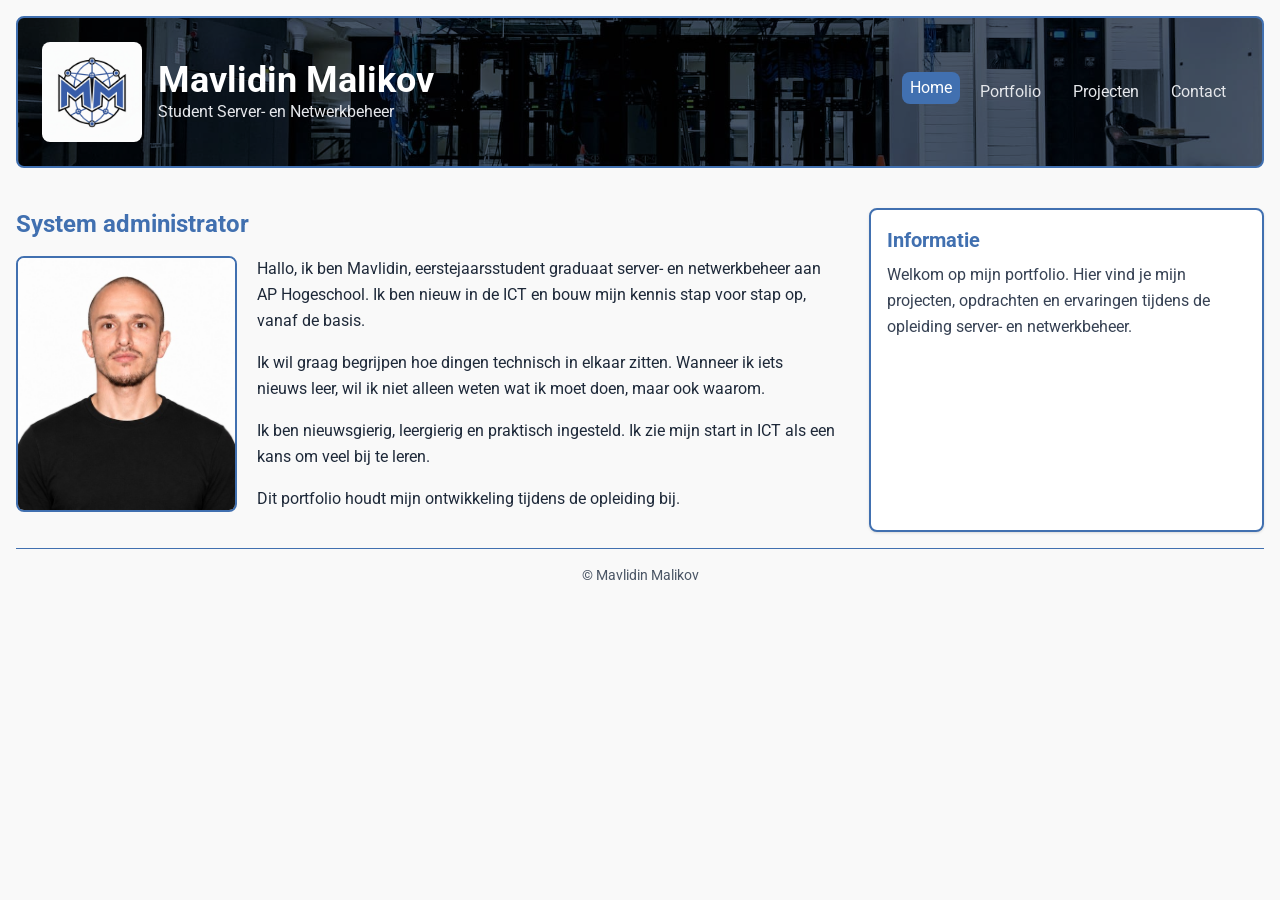
<file: index.html>
<!DOCTYPE html>
<html lang="nl-BE">
<head>
    <meta charset="UTF-8">
    <meta name="viewport" content="width=device-width, initial-scale=1.0">
    <title>Mavlidin Malikov - Mijn portfolio</title>
    <meta name="description" content="Portfolio van Mavlidin Malikov: een selectie van mijn projecten, inclusief contactgegevens voor samenwerkingen.">
    <link rel="preconnect" href="https://fonts.googleapis.com">
    <link rel="preconnect" href="https://fonts.gstatic.com" crossorigin>
    <link href="https://fonts.googleapis.com/css2?family=Roboto:wght@400;600&display=swap" rel="stylesheet">
    <link rel="stylesheet" href="css/tailwind.css">
    <link rel="stylesheet" href="css/style.css">
</head>

<body class="bg-wit text-gray-800">
    <div class="max-w-7xl mx-auto px-4 py-4">
        <header class="bg-[url(../assets/images/sfeerbeeld-1-serverkamer.jpg)] bg-cover bg-center bg-gray-600 bg-blend-multiply text-white p-6 rounded-lg mb-6 border-blauw-dik flex flex-wrap items-center justify-between">
            <div class="flex items-center gap-4">
                <img src="assets/images/logo.jpg" alt="Logo van Mavlidin Malikov." width="100" height="100" class="rounded-lg object-cover">
                <div>
                    <span class="text-2xl font-bold text-white md:text-4xl">Mavlidin Malikov</span>
                    <p class="text-gray-200">Student Server- en Netwerkbeheer</p>
                </div>
            </div>

            <input type="checkbox" id="menu-knop" class="peer sr-only">
            <label for="menu-knop" class="cursor-pointer mx-auto rounded-lg border-blauw-dik px-3 py-2 peer-focus-visible:outline-[#4170b0] peer-focus-visible:outline-offset-2 peer-focus-visible:outline-3 md:hidden">
                Menu
            </label>

            <nav aria-label="Hoofdmenu" class="hidden w-full peer-checked:block md:block md:w-auto mt-4 md:mt-0">
                <ul class="flex flex-col md:flex-row md:gap-2">
                    <li>
                        <a href="index.html" class="block px-2 py-1 rounded-lg bg-blauw text-white my-focus">Home</a>
                    </li>               
                    <li>
                        <a href="portfolio.html" aria-current="page" class="block px-3 py-2 rounded-lg text-gray-200 hover:bg-white-100 hover:text-white my-focus">Portfolio</a>
                    </li>
                    <li>
                        <a href="project.html" class="block px-3 py-2 rounded-lg text-gray-200 hover:bg-white-100 hover:text-white my-focus">Projecten</a>
                    </li>
                    <li>
                        <a href="contact.html" class="block px-3 py-2 rounded-lg text-gray-200 hover:bg-white-100 hover:text-white my-focus">Contact</a>
                    </li>
                </ul>
            </nav>
        </header>

        <div class="grid grid-cols-1 gap-8 py-4 md:grid-cols-3">
            <main class="md:col-span-2">
                <article>
                    <h1 class="text-2xl font-bold mb-4 blauw">
                        System administrator
                    </h1>
                    <div class="md:flex">
                        <img src="assets/images/professionele-foto.jpeg" alt="Portretfoto van Mavlidin Malikov." width="1200" height="800" class="border border-blauw-dik mr-5 mb-5 size-64 rounded-lg object-cover object-top">
                        <div>
                        <p class="mb-4 max-w-2xl leading-relaxed">
                            Hallo, ik ben Mavlidin, eerstejaarsstudent graduaat
                            server- en netwerkbeheer aan AP Hogeschool.
                            Ik ben nieuw in de ICT en bouw mijn kennis stap
                            voor stap op, vanaf de basis.
                        </p>
                        <p class="mb-4 max-w-2xl leading-relaxed">
                            Ik wil graag begrijpen hoe dingen technisch in
                            elkaar zitten. Wanneer ik iets nieuws leer,
                            wil ik niet alleen weten wat ik moet doen,
                            maar ook waarom.
                        </p>
                        <p class="mb-4 max-w-2xl leading-relaxed">
                            Ik ben nieuwsgierig, leergierig en praktisch ingesteld.
                            Ik zie mijn start in ICT als een kans om veel
                            bij te leren.
                        </p>
                        <p class="max-w-2xl leading-relaxed">
                            Dit portfolio houdt mijn ontwikkeling tijdens
                            de opleiding bij.
                        </p>
                    </div>
                    </div>
                </article>
            </main>

            <aside class="border-blauw-dik rounded-lg p-4 bg-white shadow-sm">
                <h2 class="font-bold mb-2 text-xl blauw">
                    Informatie
                </h2>
                <p class="leading-relaxed text-gray-700">
                    Welkom op mijn portfolio. Hier vind je mijn projecten, opdrachten en ervaringen tijdens de opleiding server- en netwerkbeheer.
                </p>
            </aside>
        </div>

        <footer class="border-t border-blauw py-4">
            <p class="text-gray-600 text-sm text-center">&copy; Mavlidin Malikov</p>
        </footer>
    </div>
</body>
</html>
</file>
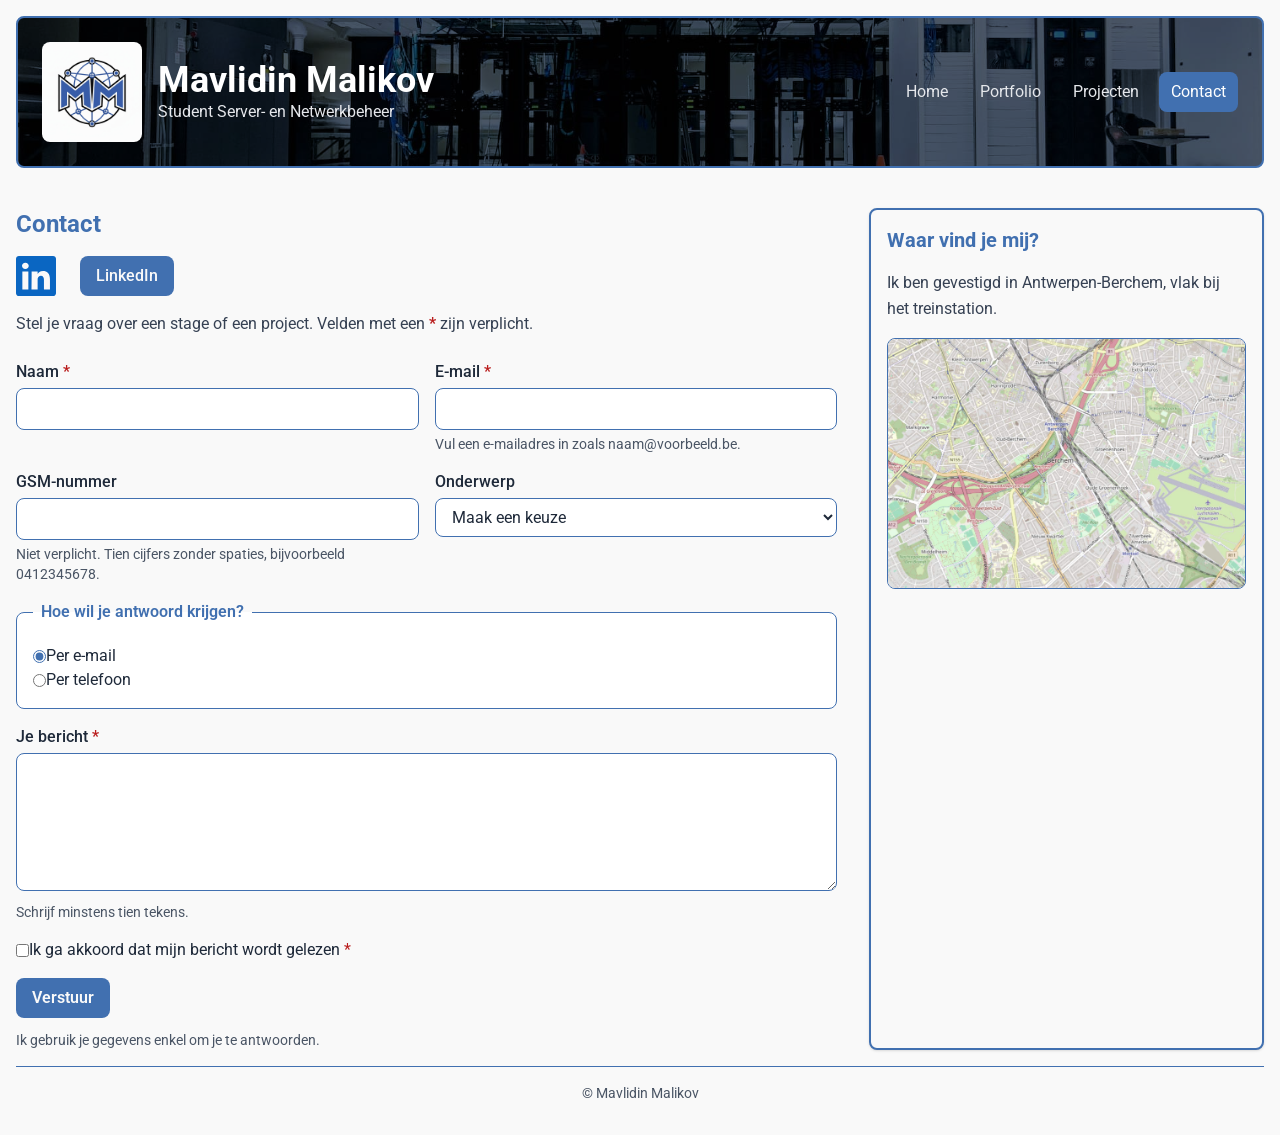
<file: contact.html>
<!DOCTYPE html>
<html lang="nl-BE">
<head>
    <meta charset="UTF-8">
    <meta name="viewport" content="width=device-width, initial-scale=1.0">
    <title>Mavlidin Malikov - Contactpagina</title>
    <meta name="description" content="Stuur mij eenvoudig een bericht via het onderstaande contactformulier. Ik hoor graag van je!">
    <link rel="preconnect" href="https://fonts.googleapis.com">
    <link rel="preconnect" href="https://fonts.gstatic.com" crossorigin>
    <link href="https://fonts.googleapis.com/css2?family=Roboto:wght@400;600&display=swap" rel="stylesheet">
    <link rel="stylesheet" href="css/tailwind.css">
    <link rel="stylesheet" href="css/style.css">
</head>

<body class="bg-wit text-gray-800">
    <div class="max-w-7xl mx-auto px-4 py-4">
        <header class="bg-[url(../assets/images/sfeerbeeld-1-serverkamer.jpg)] bg-cover bg-center bg-gray-600 bg-blend-multiply text-white p-6 rounded-lg mb-6 border-blauw-dik flex flex-wrap items-center justify-between">
            <div class="flex items-center gap-4">
                <img src="assets/images/logo.jpg" alt="Logo van Mavlidin Malikov." width="100" height="100" class="rounded-lg object-cover">
                <div>
                    <span class="text-2xl font-bold text-white md:text-4xl">Mavlidin Malikov</span>
                    <p class="text-gray-200">Student Server- en Netwerkbeheer</p>
                </div>
            </div>

            <input type="checkbox" id="menu-knop" class="peer sr-only">
            <label for="menu-knop" class="cursor-pointer mx-auto rounded-lg border-blauw-dik px-3 py-2 peer-focus-visible:outline-[#4170b0] peer-focus-visible:outline-offset-2 peer-focus-visible:outline-3 md:hidden">
                Menu
            </label>

            <nav aria-label="Hoofdmenu" class="hidden w-full peer-checked:block md:block md:w-auto mt-4 md:mt-0">
                <ul class="flex flex-col md:flex-row md:gap-2">
                    <li>
                        <a href="index.html" class="block px-3 py-2 rounded-lg text-gray-200 hover:bg-white/10 hover:text-white my-focus">Home</a>
                    </li>
                    <li>
                        <a href="portfolio.html" class="block px-3 py-2 rounded-lg text-gray-200 hover:bg-white/10 hover:text-white my-focus">Portfolio</a>
                    </li>
                    <li>
                        <a href="project.html" class="block px-3 py-2 rounded-lg text-gray-200 hover:bg-white/10 hover:text-white my-focus">Projecten</a>
                    </li>
                    <li>
                        <a href="contact.html" aria-current="page" class="block px-3 py-2 rounded-lg bg-blauw text-white my-focus">Contact</a>
                    </li>
                </ul>
            </nav>
        </header>

        <div class="grid grid-cols-1 gap-8 py-4 md:grid-cols-3">
            <main class="md:col-span-2">
                <h1 class="text-2xl font-bold mb-4 blauw">Contact</h1>

                <section class="mb-4">                   
                    <div class="flex items-center gap-6">
                        <img src="assets/images/linkedin.svg" alt="" width="40" height="40" class="size-6" aria-hidden="true">
                        <a href="https://www.linkedin.com/in/mavlidin-malikov-b8357b144/" target="_blank" rel="noopener noreferrer"
                            class="knop my-focus block px-4 py-2 rounded-lg font-medium">
                            LinkedIn <span class="sr-only">(opent in een nieuw tabblad)</span>
                        </a>
                    </div>
                </section>

                <p class="mb-6 text-gray-700">Stel je vraag over een stage of een project. Velden met een <span class="font-semibold rood">*</span> zijn verplicht.</p>

                <form  name="contact" method="POST" data-netlify="true" class="grid gap-4 md:grid-cols-2">
                    <div>
                        <label for="naam" class="block font-medium">Naam <span class="rood" aria-hidden="true">*</span></label>
                        <input type="text" id="naam" name="naam" autocomplete="name" required
                            class="veld my-focus mt-1 w-full rounded-lg bg-white px-3 py-2">
                    </div>

                    <div>
                        <label for="mail" class="block font-medium">E-mail <span class="rood" aria-hidden="true">*</span></label>
                        <input type="email" id="mail" name="email" autocomplete="email" required aria-describedby="mail-hulp"
                            class="veld my-focus peer mt-1 w-full rounded-lg bg-white px-3 py-2">
                        <p id="mail-hulp" class="mt-1 text-sm text-gray-600">Vul een e-mailadres in zoals naam@voorbeeld.be.</p>
                        <p class="mt-1 hidden text-sm font-semibold rood peer-user-invalid:block">Dit e-mailadres klopt niet. Vul het in zoals naam@voorbeeld.be.</p>
                    </div>

                    <div>
                        <label for="gsm" class="block font-medium">GSM-nummer</label>
                        <input type="tel" id="gsm" name="gsm" autocomplete="tel" pattern="04[0-9]{8}" title="Tien cijfers, beginnend met 04, zonder spaties" aria-describedby="gsm-hulp"
                            class="veld my-focus peer mt-1 w-full rounded-lg bg-white px-3 py-2">
                        <p id="gsm-hulp" class="mt-1 text-sm text-gray-600">Niet verplicht. Tien cijfers zonder spaties, bijvoorbeeld 0412345678.</p>
                        <p class="mt-1 hidden text-sm font-semibold rood peer-user-invalid:block">Dit nummer klopt niet. Schrijf het zonder spaties: 0412345678.</p>
                    </div>

                    <div>
                        <label for="onderwerp" class="block font-medium">Onderwerp</label>
                        <select name="onderwerp" id="onderwerp"
                            class="veld my-focus mt-1 w-full rounded-lg bg-white px-3 py-2">
                            <option value="">Maak een keuze</option>
                            <option value="stage">Stage</option>
                            <option value="project">Project</option>
                            <option value="vraag">Een vraag</option>
                        </select>
                    </div>

                    <fieldset class="rounded-lg border border-blauw  bg-white p-4 md:col-span-2">
                        <legend class="px-2 font-semibold blauw">Hoe wil je antwoord krijgen?</legend>
                        <div class="mt-1 flex items-center gap-2">
                            <input type="radio" name="antwoord" id="via-mail" value="mail" checked class="accent-blauw my-focus size-5">
                            <label for="via-mail">Per e-mail</label>
                        </div>
                        <div class="mt-2 flex items-center gap-2">
                            <input type="radio" name="antwoord" id="via-telefoon" value="telefoon" class="accent-blauw my-focus size-5">
                            <label for="via-telefoon">Per telefoon</label>
                        </div>
                    </fieldset>

                    <div class="md:col-span-2">
                        <label for="bericht" class="block font-medium">Je bericht <span class="rood" aria-hidden="true">*</span></label>
                        <textarea name="bericht" id="bericht" rows="5" required minlength="10" aria-describedby="bericht-hulp"
                            class="veld my-focus peer mt-1 w-full rounded-lg bg-white px-3 py-2"></textarea>
                        <p id="bericht-hulp" class="mt-1 text-sm text-gray-600">Schrijf minstens tien tekens.</p>
                        <p class="mt-1 hidden text-sm font-semibold rood peer-user-invalid:block">Je bericht is te kort. Schrijf minstens tien tekens.</p>
                    </div>

                    <div class="flex items-center gap-2 md:col-span-2">
                        <input type="checkbox" name="toestemming" id="toestemming" value="ja" required class="accent-blauw my-focus size-5">
                        <label for="toestemming">Ik ga akkoord dat mijn bericht wordt gelezen <span class="rood" aria-hidden="true">*</span></label>
                    </div>

                    <div class="md:col-span-2">
                        <button type="submit" class="knop my-focus rounded-lg px-4 py-2 font-semibold">Verstuur</button>
                        <p class="mt-3 text-sm text-gray-600">Ik gebruik je gegevens enkel om je te antwoorden.</p>
                    </div>
                </form>
                
            </main>

            <aside class="border-blauw-dik rounded-lg p-4 bg-wit shadow-sm self-start">
                <h2 class="font-bold mb-4 text-xl blauw">Waar vind je mij?</h2>
                <p class="mb-4 leading-relaxed text-gray-700">
                    Ik ben gevestigd in Antwerpen-Berchem, vlak bij het treinstation.
                </p>
                <img src="assets/images/berchem-map.jpg" alt="Kaart van Antwerpen Berchem." width="600" height="600" class="rounded-lg border border-blauw w-full object-cover">
            </aside>
        </div>

        <footer class="border-t border-blauw py-4">
            <p class="text-gray-600 text-sm text-center">&copy; Mavlidin Malikov</p>
        </footer>
    </div>
</body>
</html>
</file>
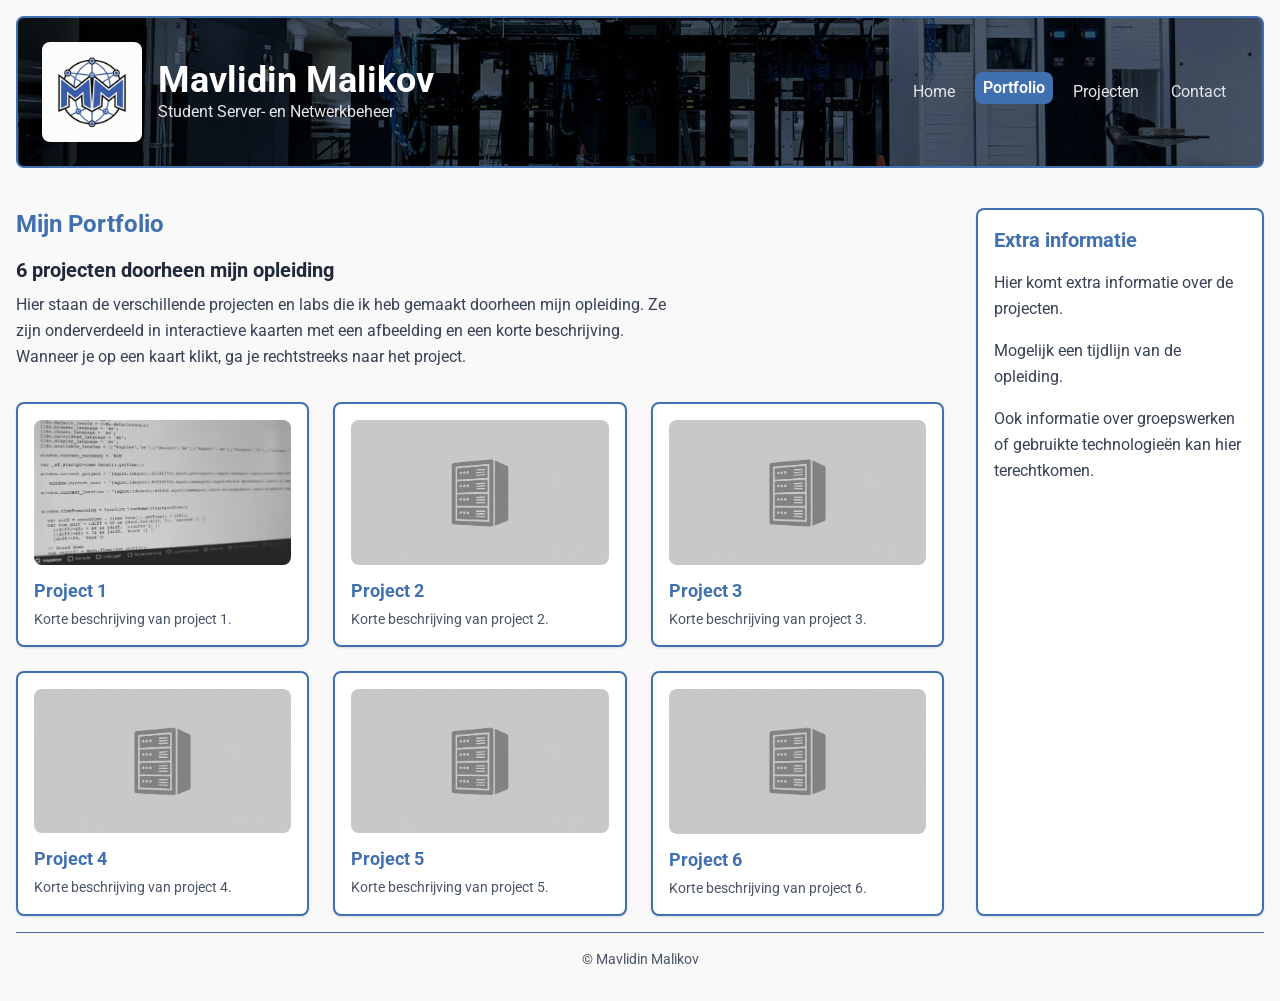
<file: portfolio.html>
<!DOCTYPE html>
<html lang="nl-BE">
<head>
    <meta charset="UTF-8">
    <meta name="viewport" content="width=device-width, initial-scale=1.0">
    <title>Mavlidin Malikov - Mijn projecten</title>
    <meta name="description" content="Hier vind je alles waar ik tot nu toe aan heb gewerkt — een verzameling van mijn projecten, experimenten en realisaties.">
    <link rel="preconnect" href="https://fonts.googleapis.com">
    <link rel="preconnect" href="https://fonts.gstatic.com" crossorigin>
    <link href="https://fonts.googleapis.com/css2?family=Roboto:wght@400;600&display=swap" rel="stylesheet">
    <link rel="stylesheet" href="css/tailwind.css">
    <link rel="stylesheet" href="css/style.css">
</head>

<body class="bg-wit text-gray-800">
    <div class="max-w-7xl mx-auto px-4 py-4">

        <header class="bg-[url(../assets/images/sfeerbeeld-1-serverkamer.jpg)] bg-cover bg-center bg-gray-600 bg-blend-multiply text-white p-6 rounded-lg mb-6 border-blauw-dik flex flex-wrap items-center justify-between">
            <div class="flex items-center gap-4">
                <img src="assets/images/logo.jpg" alt="Logo van Mavlidin Malikov." width="100" height="100" class="rounded-lg object-cover">
                <div>
                    <span class="text-2xl font-bold text-white md:text-4xl">Mavlidin Malikov</span>
                    <p class="text-gray-200">Student Server- en Netwerkbeheer</p>
                </div>
            </div>

            <input type="checkbox" id="menu-knop" class="peer sr-only">
            <label for="menu-knop" class="cursor-pointer mx-auto rounded-lg border-blauw-dik px-3 py-2 peer-focus-visible:outline-[#4170b0] peer-focus-visible:outline-offset-2 peer-focus-visible:outline-3 md:hidden">
                Menu
            </label>

            <nav aria-label="Hoofdmenu" class="hidden w-full peer-checked:block md:block md:w-auto mt-4 md:mt-0">
                <ul class="flex flex-col md:flex-row md:gap-2">
                    <li>
                        <a href="index.html" class="block px-3 py-2 rounded-lg text-gray-200 hover:bg-white-100 hover:text-white my-focus">Home</a>
                    </li>
                    <li>
                        <a href="portfolio.html" aria-current="page" class="block px-2 py-1 rounded-lg bg-blauw text-white font-semibold my-focus">Portfolio</a>
                    </li>
                    <li>
                        <a href="project.html" class="block px-3 py-2 rounded-lg text-gray-200 hover:bg-white-100 hover:text-white my-focus">Projecten</a>
                    </li>
                    <li>
                        <a href="contact.html" class="block px-3 py-2 rounded-lg text-gray-200 hover:bg-white-100 hover:text-white my-focus">Contact</a>
                    </li>
                </ul>
            </nav>
        </header>

        <div class="grid grid-cols-1 gap-8 py-4 md:grid-cols-4">
            <main class="md:col-span-3">                    
                <section class="mb-8">
                    <h1 class="text-2xl font-bold mb-4 blauw">Mijn Portfolio</h1>
                    <h2 class="font-bold mb-2 text-xl">6 projecten doorheen mijn opleiding</h2>
                    <p class="max-w-2xl leading-relaxed text-gray-700">
                        Hier staan de verschillende projecten en labs die ik heb gemaakt doorheen mijn opleiding.
                        Ze zijn onderverdeeld in interactieve kaarten met een afbeelding en een korte beschrijving.
                        Wanneer je op een kaart klikt, ga je rechtstreeks naar het project.
                    </p>
                </section>

                <section>
                    <div class="grid grid-cols-1 gap-6 md:grid-cols-2 lg:grid-cols-3">
                        <article class="border-blauw-dik rounded-lg p-4 bg-white shadow-sm">
                            <img src="assets/images/sfeerbeeld-3-scherm.jpg" alt="Tijdelijke voorvertoning van project 1." width="400" height="250" class="w-full aspect-video object-cover rounded-lg">
                            <h3 class="font-bold mt-3 text-lg blauw">Project 1</h3>
                            <p class="text-gray-600 text-sm mt-1">Korte beschrijving van project 1.</p>
                        </article>

                        <article class="border-blauw-dik rounded-lg p-4 bg-white shadow-sm">
                            <img src="assets/images/placeholder.png" alt="Tijdelijke voorvertoning van project 2." width="400" height="250" class="w-full aspect-video object-cover rounded-lg">
                            <h3 class="font-bold mt-3 text-lg blauw">Project 2</h3>
                            <p class="text-gray-600 text-sm mt-1">Korte beschrijving van project 2.</p>
                        </article>

                        <article class="border-blauw-dik rounded-lg p-4 bg-white shadow-sm">
                            <img src="assets/images/placeholder.png" alt="Tijdelijke voorvertoning van project 3." width="400" height="250" class="w-full aspect-video object-cover rounded-lg">
                            <h3 class="font-bold mt-3 text-lg blauw">Project 3</h3>
                            <p class="text-gray-600 text-sm mt-1">Korte beschrijving van project 3.</p>
                        </article>

                        <article class="border-blauw-dik rounded-lg p-4 bg-white shadow-sm">
                            <img src="assets/images/placeholder.png" alt="Tijdelijke voorvertoning van project 4." width="400" height="250" class="w-full aspect-video object-cover rounded-lg">
                            <h3 class="font-bold mt-3 text-lg blauw">Project 4</h3>
                            <p class="text-gray-600 text-sm mt-1">Korte beschrijving van project 4.</p>
                        </article>

                        <article class="border-blauw-dik rounded-lg p-4 bg-white shadow-sm">
                            <img src="assets/images/placeholder.png" alt="Tijdelijke voorvertoning van project 5." width="400" height="250" class="w-full aspect-video object-cover rounded-lg">
                            <h3 class="font-bold mt-3 text-lg blauw">Project 5</h3>
                            <p class="text-gray-600 text-sm mt-1">Korte beschrijving van project 5.</p>
                        </article>

                        <article class="border-blauw-dik rounded-lg p-4 bg-white shadow-sm">
                            <img src="assets/images/placeholder.png" alt="Tijdelijke voorvertoning van project 6." width="400" height="250" class="w-full aspect-video object-cover rounded-lg">
                            <h3 class="font-bold mt-3 text-lg blauw">Project 6</h3>
                            <p class="text-gray-600 text-sm mt-1">Korte beschrijving van project 6.</p>
                        </article>
                    </div>
                </section>
            </main>

            <aside class="border-blauw-dik rounded-lg p-4 bg-white shadow-sm">
                <h2 class="font-bold mb-4 text-xl blauw">Extra informatie</h2>
                <p class="mb-4 leading-relaxed text-gray-700">
                    Hier komt extra informatie over de projecten.
                </p>
                <p class="mb-4 leading-relaxed text-gray-700">
                    Mogelijk een tijdlijn van de opleiding.
                </p>
                <p class="leading-relaxed text-gray-700">
                    Ook informatie over groepswerken of gebruikte technologieën kan hier terechtkomen.
                </p>
            </aside>
        </div>

        <footer class="border-t border-blauw py-4">
            <p class="text-gray-600 text-sm text-center">&copy; Mavlidin Malikov</p>
        </footer>
    </div>
</body>
</html>
</file>
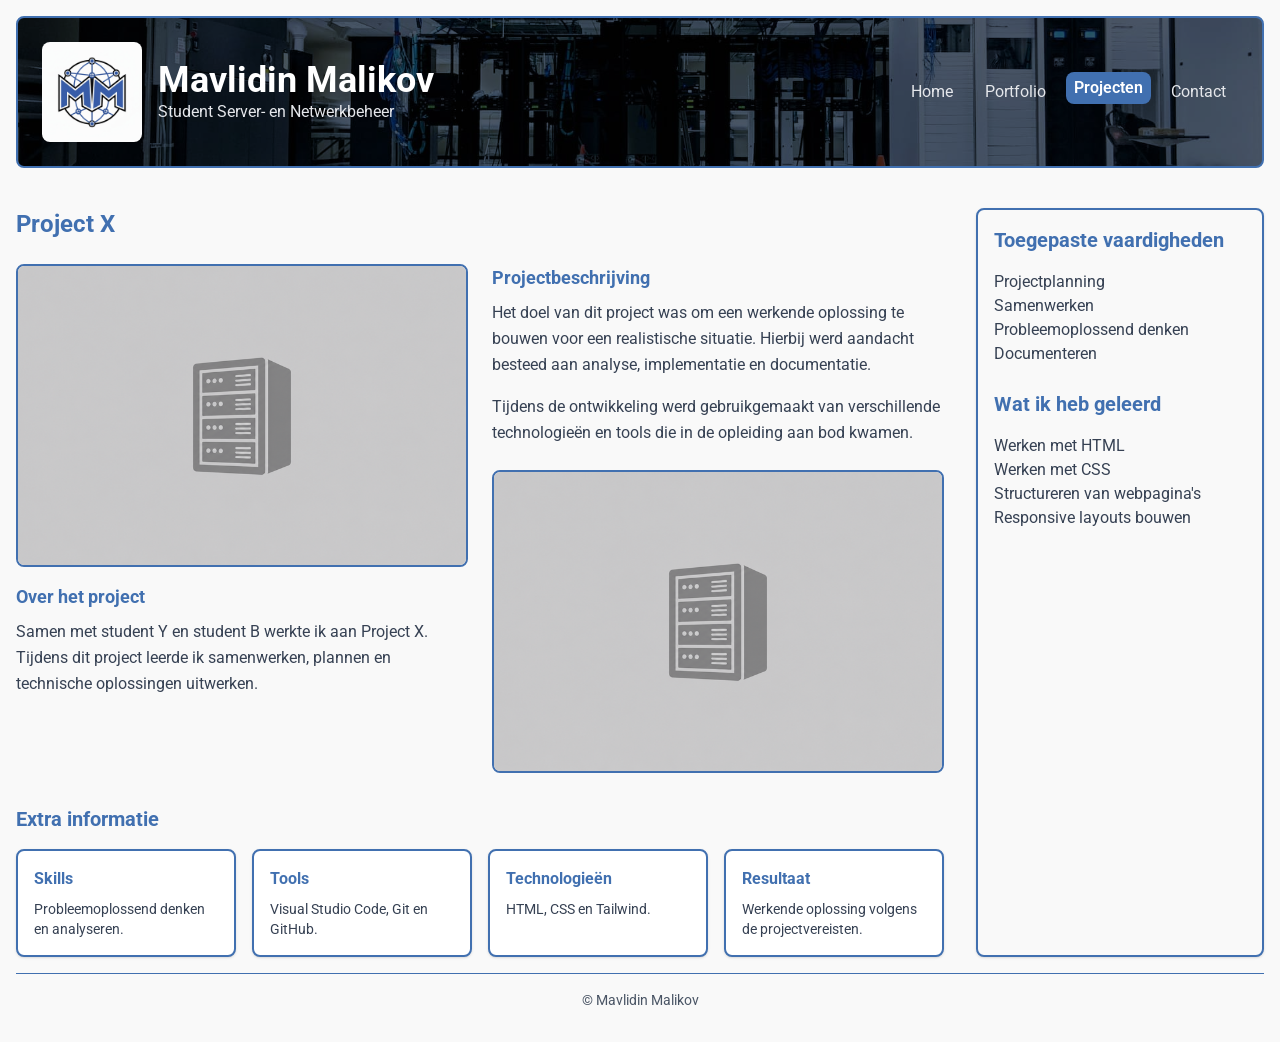
<file: project.html>
<!DOCTYPE html>
<html lang="nl-BE">
<head>
    <meta charset="UTF-8">
    <meta name="viewport" content="width=device-width, initial-scale=1.0">
    <title>Mavlidin Malikov - Project X</title>
    <meta name="description" content="Binnenkort beschikbaar: hier verschijnt binnenkort meer informatie over een project.">
    <link rel="preconnect" href="https://fonts.googleapis.com">
    <link rel="preconnect" href="https://fonts.gstatic.com" crossorigin>
    <link href="https://fonts.googleapis.com/css2?family=Roboto:wght@400;600&display=swap" rel="stylesheet">
    <link rel="stylesheet" href="css/tailwind.css">
    <link rel="stylesheet" href="css/style.css">
</head>

<body class="bg-wit text-gray-800">
    <div class="max-w-7xl mx-auto px-4 py-4">

        <header class="bg-[url(../assets/images/sfeerbeeld-1-serverkamer.jpg)] bg-cover bg-center bg-gray-600 bg-blend-multiply text-white p-6 rounded-lg mb-6 border-blauw-dik flex flex-wrap items-center justify-between">
            <div class="flex items-center gap-4">
                <img src="assets/images/logo.jpg" alt="Logo van Mavlidin Malikov." width="100" height="100" class="rounded-lg object-cover">
                <div>
                    <span class="text-2xl font-bold text-white md:text-4xl">Mavlidin Malikov</span>
                    <p class="text-gray-200">Student Server- en Netwerkbeheer</p>
                </div>
            </div>

            <input type="checkbox" id="menu-knop" class="peer sr-only">
            <label for="menu-knop" class="cursor-pointer mx-auto rounded-lg border-blauw-dik px-3 py-2 peer-focus-visible:outline-[#4170b0] peer-focus-visible:outline-offset-2 peer-focus-visible:outline-3 md:hidden">
                Menu
            </label>

            <nav aria-label="Hoofdmenu" class="hidden w-full peer-checked:block md:block md:w-auto mt-4 md:mt-0">
                <ul class="flex flex-col md:flex-row md:gap-2">
                    <li>
                        <a href="index.html" class="block px-3 py-2 rounded-lg text-gray-200 hover:bg-white-100 hover:text-white my-focus">Home</a>
                    </li>
                    <li>
                        <a href="portfolio.html" aria-current="page" class="block px-3 py-2 rounded-lg text-gray-200 hover:bg-white-100 hover:text-white my-focus">Portfolio</a>
                    </li>
                    <li>
                        <a href="project.html" class="block px-2 py-1 rounded-lg bg-blauw text-white font-semibold my-focus">Projecten</a>
                    </li>
                    <li>
                        <a href="contact.html" class="block px-3 py-2 rounded-lg text-gray-200 hover:bg-white-100 hover:text-white my-focus">Contact</a>
                    </li>
                </ul>
            </nav>
        </header>

        <div class="grid grid-cols-1 gap-8 py-4 md:grid-cols-4">
            <main class="md:col-span-3">
                <h1 class="text-2xl font-bold mb-6 blauw">Project X</h1>

                <section class="grid grid-cols-1 gap-6 mb-8 lg:grid-cols-2">
                    <figure>
                        <img src="assets/images/placeholder.png" alt="Tijdelijke voorvertoning van een project" width="800" height="500" class="border-blauw-dik rounded-lg object-cover w-full">
                        <figcaption>
                            <h3 class="font-bold text-lg mt-4 mb-2 blauw">Over het project</h3>
                            <p class="leading-relaxed text-gray-700">
                                Samen met student Y en student B werkte ik aan Project X. Tijdens dit project leerde ik samenwerken, plannen en technische oplossingen uitwerken.
                            </p>
                        </figcaption>
                    </figure>

                    <figure>
                    <figcaption>
                        <h3 class="font-bold text-lg mb-2 blauw">Projectbeschrijving</h3>
                        <p class="mb-4 leading-relaxed text-gray-700">
                            Het doel van dit project was om een werkende oplossing te bouwen voor een realistische situatie. Hierbij werd aandacht besteed aan analyse, implementatie en documentatie.
                        </p>
                        <p class="leading-relaxed text-gray-700">
                            Tijdens de ontwikkeling werd gebruikgemaakt van verschillende technologieën en tools die in de opleiding aan bod kwamen.
                        </p>
                    </figcaption>
                    <img src="assets/images/placeholder.png" alt="Tweede screenshot van project" width="800" height="500" class="border-blauw-dik rounded-lg mt-6 object-cover w-full">
                </figure>
                </section>

                <section>
                    <h3 class="font-bold mb-4 text-xl blauw">Extra informatie</h3>
                    <div class="grid grid-cols-1 gap-4 sm:grid-cols-2 lg:grid-cols-4">
                        <article class="border-blauw-dik rounded-lg p-4 bg-white shadow-sm">
                            <h4 class="font-bold mb-2 blauw">Skills</h4>
                            <p class="text-sm text-gray-700">Probleemoplossend denken en analyseren.</p>
                        </article>
                        <article class="border-blauw-dik rounded-lg p-4 bg-white shadow-sm">
                            <h4 class="font-bold mb-2 blauw">Tools</h4>
                            <p class="text-sm text-gray-700">Visual Studio Code, Git en GitHub.</p>
                        </article>
                        <article class="border-blauw-dik rounded-lg p-4 bg-white shadow-sm">
                            <h4 class="font-bold mb-2 blauw">Technologieën</h4>
                            <p class="text-sm text-gray-700">HTML, CSS en Tailwind.</p>
                        </article>
                        <article class="border-blauw-dik rounded-lg p-4 bg-white shadow-sm">
                            <h4 class="font-bold mb-2 blauw">Resultaat</h4>
                            <p class="text-sm text-gray-700">Werkende oplossing volgens de projectvereisten.</p>
                        </article>
                    </div>
                </section>
            </main>

            <aside class="border-blauw-dik rounded-lg p-4 bg-wit shadow-sm">
                <h2 class="font-bold mb-4 text-xl blauw">Toegepaste vaardigheden</h2>
                <ul class="mb-6 text-gray-700">
                    <li>Projectplanning</li>
                    <li>Samenwerken</li>
                    <li>Probleemoplossend denken</li>
                    <li>Documenteren</li>
                </ul>

                <h2 class="font-bold mb-4 text-xl blauw">Wat ik heb geleerd</h2>
                <ul class="text-gray-700">
                    <li>Werken met HTML</li>
                    <li>Werken met CSS</li>
                    <li>Structureren van webpagina's</li>
                    <li>Responsive layouts bouwen</li>
                </ul>
            </aside>
        </div>

        <footer class="border-t border-blauw py-4">
            <p class="text-gray-600 text-sm text-center">&copy; Mavlidin Malikov</p>
        </footer>
    </div>
</body>
</html>
</file>
<file: css/style.css>
body {
    font-family: "Roboto", sans-serif;   
}

.my-focus:focus-visible {
  outline: 3px solid #4170b0;
  outline-offset: 2px;
}

.blauw {
    color: #4170b0;
}

.wit {
    color: #f9f9f9;
}

.bg-blauw {
    background-color: #4170b0;
}

.bg-wit {
    background-color: #f9f9f9;
}

.border-blauw {
    border-color: #4170b0;
}

.border-blauw-dik {
    border: 2px solid #4170b0;
}


.knop {
    background-color: #4170b0;
    color: #f9f9f9;
    cursor: pointer;
}

.knop:hover {
    filter: brightness(0.9);
}


.veld {
    border: 1px solid #4170b0;
}

.veld:user-invalid {
    border-color: #b91c1c;
}


.accent-blauw {
    accent-color: #4170b0;
}

.rood {
    color: #b91c1c;
}
</file>
